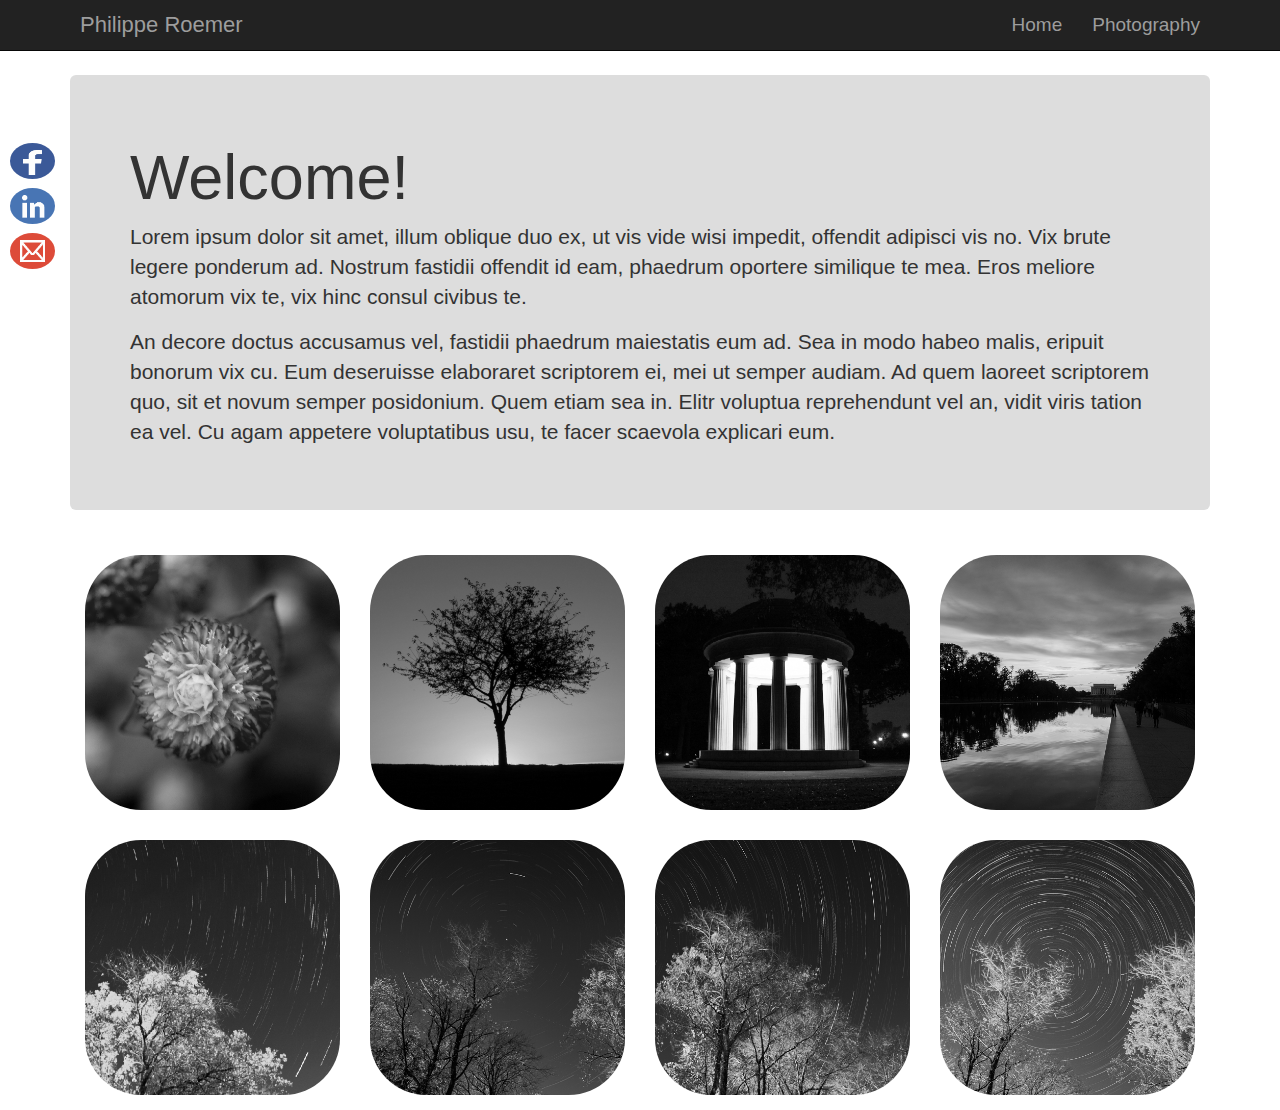
<file: index.html>
<!DOCTYPE html>
<html>
<head>
	<title>Testing</title>
	<link href="css/bootstrap.css" rel="stylesheet">
	<link href="css/styles.css" rel="stylesheet">
</head>

<body>

<div class="contact visible-lg">
	<ul class="icon">
		<li><a href="https://www.facebook.com/philippe.roemer" target="_blank" class="fbIcon"><img src="images/icons/fb.png" class="fb"></a></li>
		<li><a href="http://www.linkedin.com/pub/philippe-roemer/8a/391/23b" target="_blank" class="inIcon"><img src="images/icons/in.png" class="in"></a></li>
		<li><a href="mailto:philipperoemer@yahoo.com" target="_blank" class="mailIcon"><img src="images/icons/mail.png" class="mail"></a></li>
	</ul>
</div>

<div class="container margin-top75">

	<!--Navigation-->	
	<nav class="navbar navbar-inverse navbar-fixed-top" role="navigation">
	  <div class="container-fluid">
	  
		<div class="navbar-header">
		  <button type="button" class="navbar-toggle collapsed" data-toggle="collapse" data-target="#navbar-collapse-1">
			<span class="sr-only">Toggle navigation</span>
			<span class="icon-bar"></span>
			<span class="icon-bar"></span>
			<span class="icon-bar"></span>
		  </button>
		  <a class="navbar-brand" href="#">Philippe Roemer</a>
		</div>

		<div class="collapse navbar-collapse" id="navbar-collapse-1">
		  <ul class="nav navbar-nav navbar-right">
			<li><a href="#top">Home</a></li>
			<li><a href="#photography">Photography</a></li>
		  </ul>
		</div>
		
	  </div>
	</nav>
	<!--END Navigation-->

	<a name="top"></a>
	<div class="jumbotron">
		<h1>Welcome!</h1>
		
			<!--Text Filler-->
			<p>Lorem ipsum dolor sit amet, illum oblique duo ex, ut vis vide wisi impedit,
			offendit adipisci vis no. Vix brute legere ponderum ad. Nostrum fastidii offendit
			id eam, phaedrum oportere similique te mea. Eros meliore atomorum vix te, 
			vix hinc consul civibus te.</p>

			<p>An decore doctus accusamus vel, fastidii phaedrum maiestatis eum ad. Sea in modo
			habeo malis, eripuit bonorum vix cu. Eum deseruisse elaboraret scriptorem ei, mei ut
			semper audiam. Ad quem laoreet scriptorem quo, sit et novum semper posidonium.
			Quem etiam sea in. Elitr voluptua reprehendunt vel an, vidit viris tation ea vel. Cu
			agam appetere voluptatibus usu, te facer scaevola explicari eum.</p>
			
	</div>

	<div>
		<!--Photo Thumbnails-->
		<a name="photography"></a>
		<a href="blog/flower.html"><img src="images/thumbnails/flowerThumb.png" class="col-xs-6 col-sm-6 col-md-3 col-lg-3 imgRound grayscale"></a>
		<a href="blog/sunriseTree.html"><img src="images/thumbnails/sunriseTreeThumb.png" class="col-xs-6 col-sm-6 col-md-3 col-lg-3 imgRound grayscale"></a>
		<a href="blog/monument.html"><img src="images/thumbnails/monumentThumb.png" class="col-xs-6 col-sm-6 col-md-3 col-lg-3 imgRound grayscale"></a>			
		<a href="blog/lincoln.html"><img src="images/thumbnails/lincolnThumb.png" class="col-xs-6 col-sm-6 col-md-3 col-lg-3 imgRound grayscale"></a>
		<a href="blog/starTrail.html"><img src="images/thumbnails/starTrailThumb.png" class="col-xs-6 col-sm-6 col-md-3 col-lg-3 imgRound grayscale"></a>
		<a href="blog/starTrail_2.html"><img src="images/thumbnails/starTrailThumb_2.png" class="col-xs-6 col-sm-6 col-md-3 col-lg-3 imgRound grayscale"></a>
		<a href="blog/starTrail_3.html"><img src="images/thumbnails/starTrailThumb_3.png" class="col-xs-6 col-sm-6 col-md-3 col-lg-3 imgRound grayscale"></a>
		<a href="blog/starTrail_4.html"><img src="images/thumbnails/starTrailThumb_4.png" class="col-xs-6 col-sm-6 col-md-3 col-lg-3 imgRound grayscale"></a>
	</div>
	
	<!--JQUERY-->
	<script src="http://ajax.googleapis.com/ajax/libs/jquery/1.11.1/jquery.min.js"></script>
	<script src="js/bootstrap.js"></script>
	</div>
	
</body>

</html>
</file>
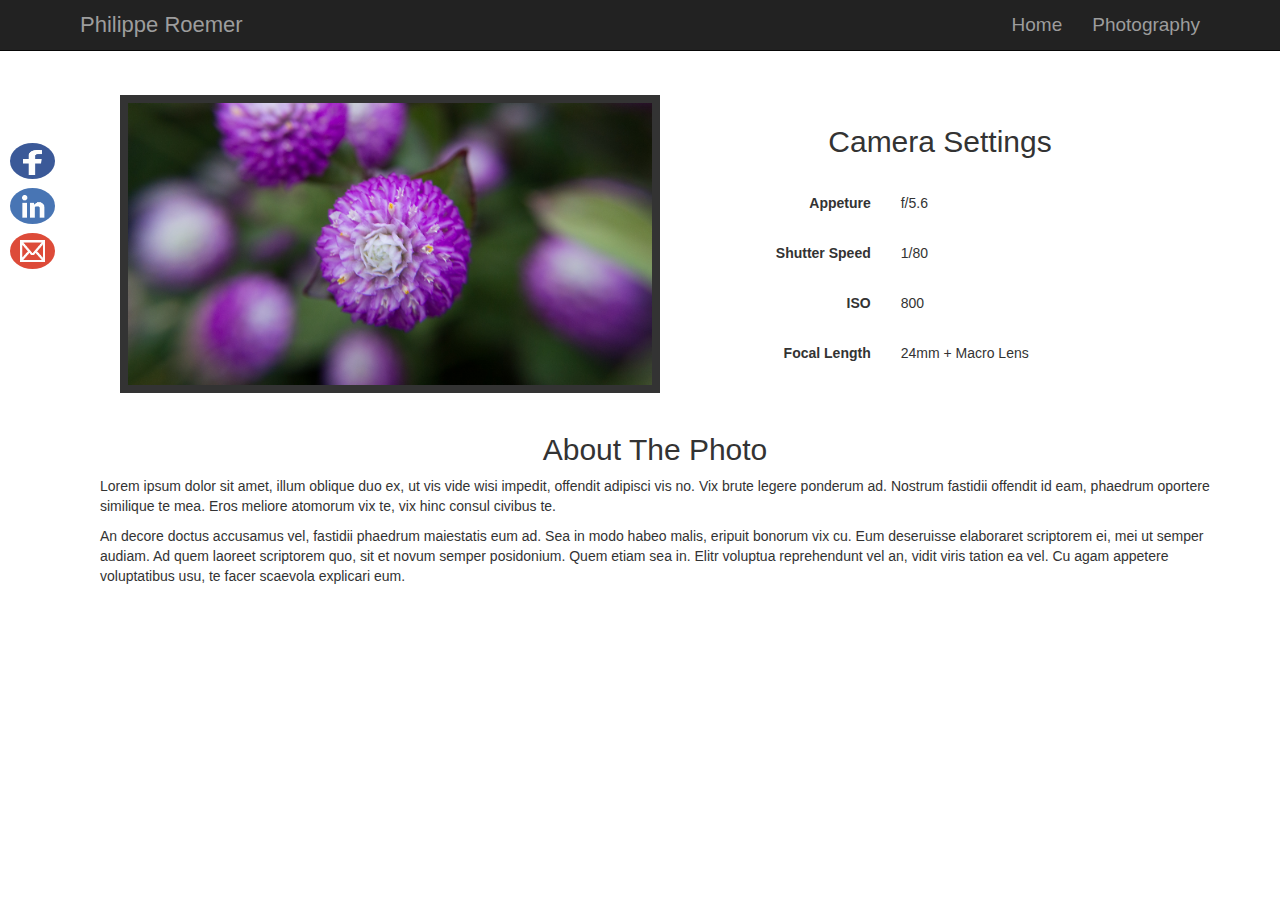
<file: blog/flower.html>
<!DOCTYPE html>
<html>

<head>
	<title>PR Photography Blog</title>
	<link href="../css/bootstrap.css" rel="stylesheet">
	<link href="../css/styles.css" rel="stylesheet">
</head>

<body>

<div class="contact visible-lg">
	<ul class="icon">
		<li><a href="https://www.facebook.com/philippe.roemer" target="_blank" class="fbIcon"><img src="../images/icons/fb.png" class="fb"></a></li>
		<li><a href="http://www.linkedin.com/pub/philippe-roemer/8a/391/23b" target="_blank" class="inIcon"><img src="../images/icons/in.png" class="in"></a></li>
		<li><a href="mailto:philipperoemer@yahoo.com" target="_blank" class="mailIcon"><img src="../images/icons/mail.png" class="mail"></a></li>
	</ul>
</div>

	<div class="container margin-top75">
		<!--NAVIGATION-->	
		<nav class="navbar navbar-inverse navbar-fixed-top" role="navigation">
		  <div class="container-fluid">

			<div class="navbar-header">
			  <button type="button" class="navbar-toggle collapsed" data-toggle="collapse" data-target="#navbar-collapse-1">
				<span class="sr-only">Toggle navigation</span>
				<span class="icon-bar"></span>
				<span class="icon-bar"></span>
				<span class="icon-bar"></span>
			  </button>
			  <a class="navbar-brand" href="#">Philippe Roemer</a>
			</div>

			<div class="collapse navbar-collapse" id="navbar-collapse-1">
			  <ul class="nav navbar-nav navbar-right">
				<li><a href="../index.html">Home</a></li>
				<li><a href="../index.html#photography">Photography</a></li>
			  </ul>

			</div>
		  </div>
		</nav>
		<!--END NAVIGATION-->
		
		<div class="container">

			<div class="col-lg-6">
				<img src="../images/photography/flower.png" class="img-responsive borderImg">
			</div>

			<div class="col-lg-6">
				<h2 class="text-center margin margin-top50">Camera Settings</h2>

				<table class="width100 marginLeft rowSpace">
				
					<tr>
						<td class="bold text-right">Appeture</td>
						<td>f/5.6</td>
					</tr>
					
					<tr>
						<td class="bold text-right">Shutter Speed</td>
						<td>1/80</td>
					</tr>
				
					<tr>
						<td class="bold text-right">ISO</td>
						<td>800</td>
					</tr>
				
					<tr>
						<td class="bold text-right">Focal Length</td>
						<td>24mm + Macro Lens</td>
					</tr>			
				
				</table>		
		</div>
	
			<div class="col-lg-12">
				<h2 class="text-center">About The Photo</h2>
				<p>Lorem ipsum dolor sit amet, illum oblique duo ex, ut vis vide wisi impedit,
				offendit adipisci vis no. Vix brute legere ponderum ad. Nostrum fastidii offendit
				id eam, phaedrum oportere similique te mea. Eros meliore atomorum vix te, 
				vix hinc consul civibus te.</p>

				<p>An decore doctus accusamus vel, fastidii phaedrum maiestatis eum ad. Sea in modo
				habeo malis, eripuit bonorum vix cu. Eum deseruisse elaboraret scriptorem ei, mei ut
				semper audiam. Ad quem laoreet scriptorem quo, sit et novum semper posidonium.
				Quem etiam sea in. Elitr voluptua reprehendunt vel an, vidit viris tation ea vel. Cu
				agam appetere voluptatibus usu, te facer scaevola explicari eum.</p>
			</div>
		
		</div>

	<!--JQUERY-->
	<script src="http://ajax.googleapis.com/ajax/libs/jquery/1.11.1/jquery.min.js"></script>
	<script src="../js/bootstrap.js"></script>
	
</body>

</html>
</file>
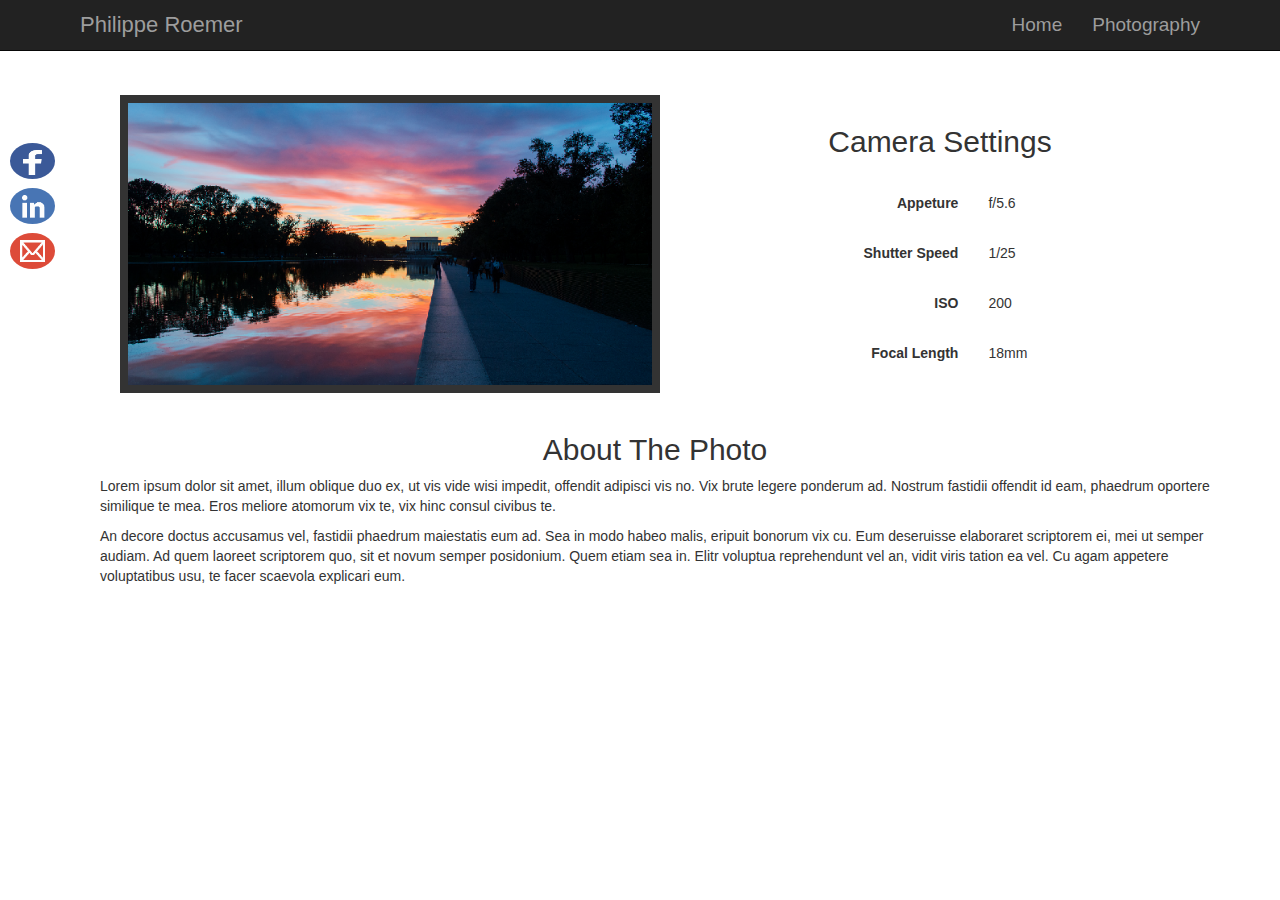
<file: blog/lincoln.html>
<!DOCTYPE html>
<html>

<head>
	<title>PR Photography Blog</title>
	<link href="../css/bootstrap.css" rel="stylesheet">
	<link href="../css/styles.css" rel="stylesheet">
</head>

<body>

<div class="contact visible-lg">
	<ul class="icon">
		<li><a href="https://www.facebook.com/philippe.roemer" target="_blank" class="fbIcon"><img src="../images/icons/fb.png" class="fb"></a></li>
		<li><a href="http://www.linkedin.com/pub/philippe-roemer/8a/391/23b" target="_blank" class="inIcon"><img src="../images/icons/in.png" class="in"></a></li>
		<li><a href="mailto:philipperoemer@yahoo.com" target="_blank" class="mailIcon"><img src="../images/icons/mail.png" class="mail"></a></li>
	</ul>
</div>

	<div class="container margin-top75">
		<!--NAVIGATION-->	
		<nav class="navbar navbar-inverse navbar-fixed-top" role="navigation">
		  <div class="container-fluid">

			<div class="navbar-header">
			  <button type="button" class="navbar-toggle collapsed" data-toggle="collapse" data-target="#navbar-collapse-1">
				<span class="sr-only">Toggle navigation</span>
				<span class="icon-bar"></span>
				<span class="icon-bar"></span>
				<span class="icon-bar"></span>
			  </button>
			  <a class="navbar-brand" href="#">Philippe Roemer</a>
			</div>

			<div class="collapse navbar-collapse" id="navbar-collapse-1">
			  <ul class="nav navbar-nav navbar-right">
				<li><a href="../index.html">Home</a></li>
				<li><a href="../index.html#photography">Photography</a></li>
			  </ul>

			</div>
		  </div>
		</nav>
		<!--END NAVIGATION-->
		
		<div class="container">
			<div class="col-lg-6">
				<img src="../images/photography/lincoln.png" class="img-responsive borderImg">
			</div>

			<div class="col-lg-6">
				<h2 class="text-center margin margin-top50">Camera Settings</h2>

				<table class="width100 marginLeft rowSpace">
				
					<tr>
						<td class="bold text-right">Appeture</td>
						<td>f/5.6</td>
					</tr>
					
					<tr>
						<td class="bold text-right">Shutter Speed</td>
						<td>1/25</td>
					</tr>
				
					<tr>
						<td class="bold text-right">ISO</td>
						<td>200</td>
					</tr>
				
					<tr>
						<td class="bold text-right">Focal Length</td>
						<td>18mm</td>
					</tr>
							
				</table>		
		</div>	
		
			<div class="col-lg-12">
				<h2 class="text-center">About The Photo</h2>
				<p>Lorem ipsum dolor sit amet, illum oblique duo ex, ut vis vide wisi impedit,
				offendit adipisci vis no. Vix brute legere ponderum ad. Nostrum fastidii offendit
				id eam, phaedrum oportere similique te mea. Eros meliore atomorum vix te, 
				vix hinc consul civibus te.</p>

				<p>An decore doctus accusamus vel, fastidii phaedrum maiestatis eum ad. Sea in modo
				habeo malis, eripuit bonorum vix cu. Eum deseruisse elaboraret scriptorem ei, mei ut
				semper audiam. Ad quem laoreet scriptorem quo, sit et novum semper posidonium.
				Quem etiam sea in. Elitr voluptua reprehendunt vel an, vidit viris tation ea vel. Cu
				agam appetere voluptatibus usu, te facer scaevola explicari eum.</p>
			</div>
		
			</div>
	</div>
	
	<!--JQUERY-->
	<script src="http://ajax.googleapis.com/ajax/libs/jquery/1.11.1/jquery.min.js"></script>
	<script src="../js/bootstrap.js"></script>
	
</body>

</html>
</file>
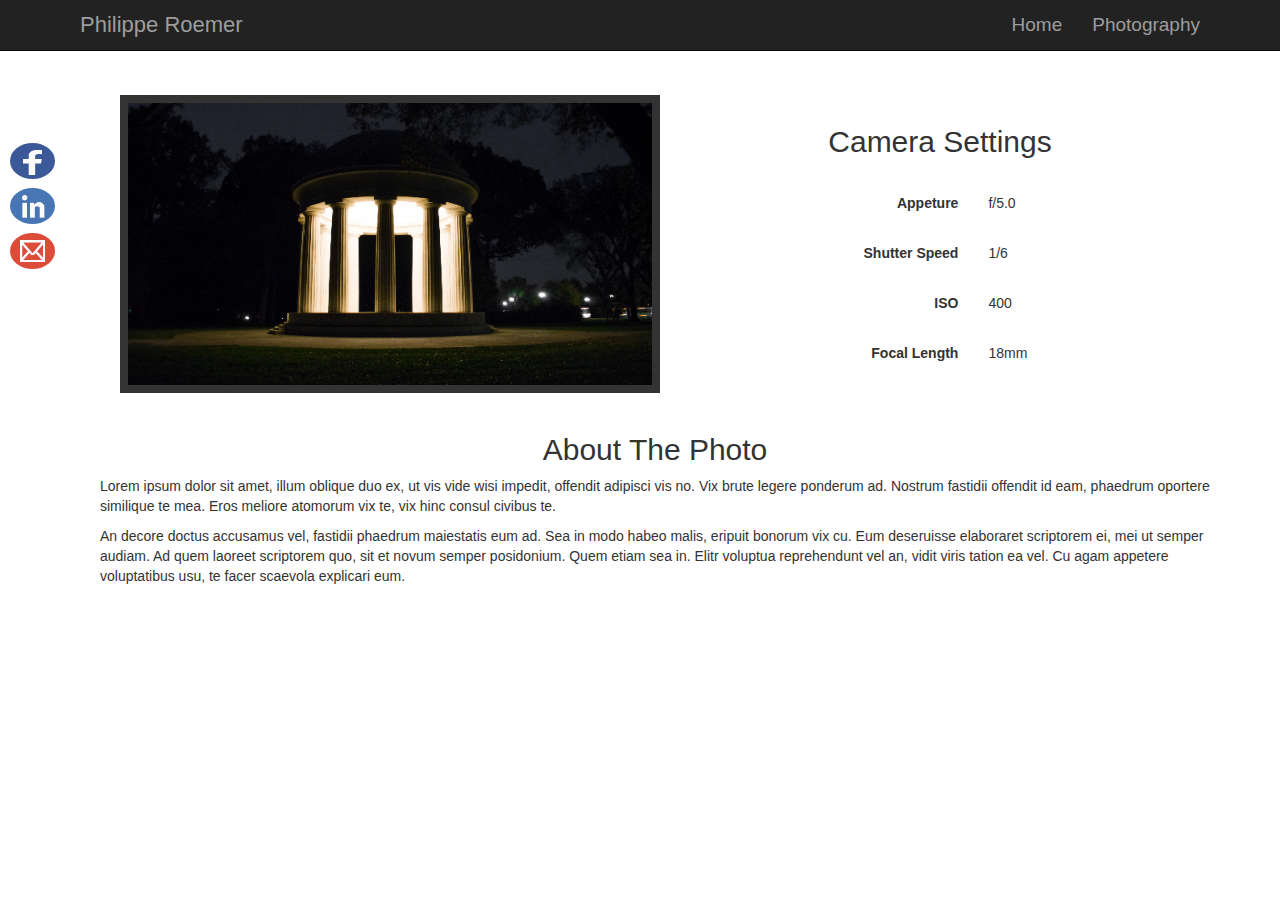
<file: blog/monument.html>
<!DOCTYPE html>
<html>

<head>
	<title>PR Photography Blog</title>
	<link href="../css/bootstrap.css" rel="stylesheet">
	<link href="../css/styles.css" rel="stylesheet">
</head>

<body>

<div class="contact visible-lg">
	<ul class="icon">
		<li><a href="https://www.facebook.com/philippe.roemer" target="_blank" class="fbIcon"><img src="../images/icons/fb.png" class="fb"></a></li>
		<li><a href="http://www.linkedin.com/pub/philippe-roemer/8a/391/23b" target="_blank" class="inIcon"><img src="../images/icons/in.png" class="in"></a></li>
		<li><a href="mailto:philipperoemer@yahoo.com" target="_blank" class="mailIcon"><img src="../images/icons/mail.png" class="mail"></a></li>
	</ul>
</div>

	<div class="container margin-top75">
		<!--NAVIGATION-->	
		<nav class="navbar navbar-inverse navbar-fixed-top" role="navigation">
		  <div class="container-fluid">

			<div class="navbar-header">
			  <button type="button" class="navbar-toggle collapsed" data-toggle="collapse" data-target="#navbar-collapse-1">
				<span class="sr-only">Toggle navigation</span>
				<span class="icon-bar"></span>
				<span class="icon-bar"></span>
				<span class="icon-bar"></span>
			  </button>
			  <a class="navbar-brand" href="#">Philippe Roemer</a>
			</div>

			<div class="collapse navbar-collapse" id="navbar-collapse-1">
			  <ul class="nav navbar-nav navbar-right">
				<li><a href="../index.html">Home</a></li>
				<li><a href="../index.html#photography">Photography</a></li>
			  </ul>

			</div>
		  </div>
		</nav>
		<!--END NAVIGATION-->
		
		<div class="container">
			<div class="col-lg-6">
				<img src="../images/photography/monument.png" class="img-responsive borderImg">
			</div>

			<div class="col-lg-6">
				<h2 class="text-center margin margin-top50">Camera Settings</h2>

				<table class="width100 marginLeft rowSpace">
				
					<tr>
						<td class="bold text-right">Appeture</td>
						<td>f/5.0</td>
					</tr>
					
					<tr>
						<td class="bold text-right">Shutter Speed</td>
						<td>1/6</td>
					</tr>
				
					<tr>
						<td class="bold text-right">ISO</td>
						<td>400</td>
					</tr>
				
					<tr>
						<td class="bold text-right">Focal Length</td>
						<td>18mm</td>
					</tr>
					
				</table>		
		</div>
		
			<div class="col-lg-12">
				<h2 class="text-center">About The Photo</h2>
				<p>Lorem ipsum dolor sit amet, illum oblique duo ex, ut vis vide wisi impedit,
				offendit adipisci vis no. Vix brute legere ponderum ad. Nostrum fastidii offendit
				id eam, phaedrum oportere similique te mea. Eros meliore atomorum vix te, 
				vix hinc consul civibus te.</p>

				<p>An decore doctus accusamus vel, fastidii phaedrum maiestatis eum ad. Sea in modo
				habeo malis, eripuit bonorum vix cu. Eum deseruisse elaboraret scriptorem ei, mei ut
				semper audiam. Ad quem laoreet scriptorem quo, sit et novum semper posidonium.
				Quem etiam sea in. Elitr voluptua reprehendunt vel an, vidit viris tation ea vel. Cu
				agam appetere voluptatibus usu, te facer scaevola explicari eum.</p>
			</div>
		
		</div>
	
	</div>
	
	<!--JQUERY-->
	<script src="http://ajax.googleapis.com/ajax/libs/jquery/1.11.1/jquery.min.js"></script>
	<script src="../js/bootstrap.js"></script>
	
</body>

</html>
</file>
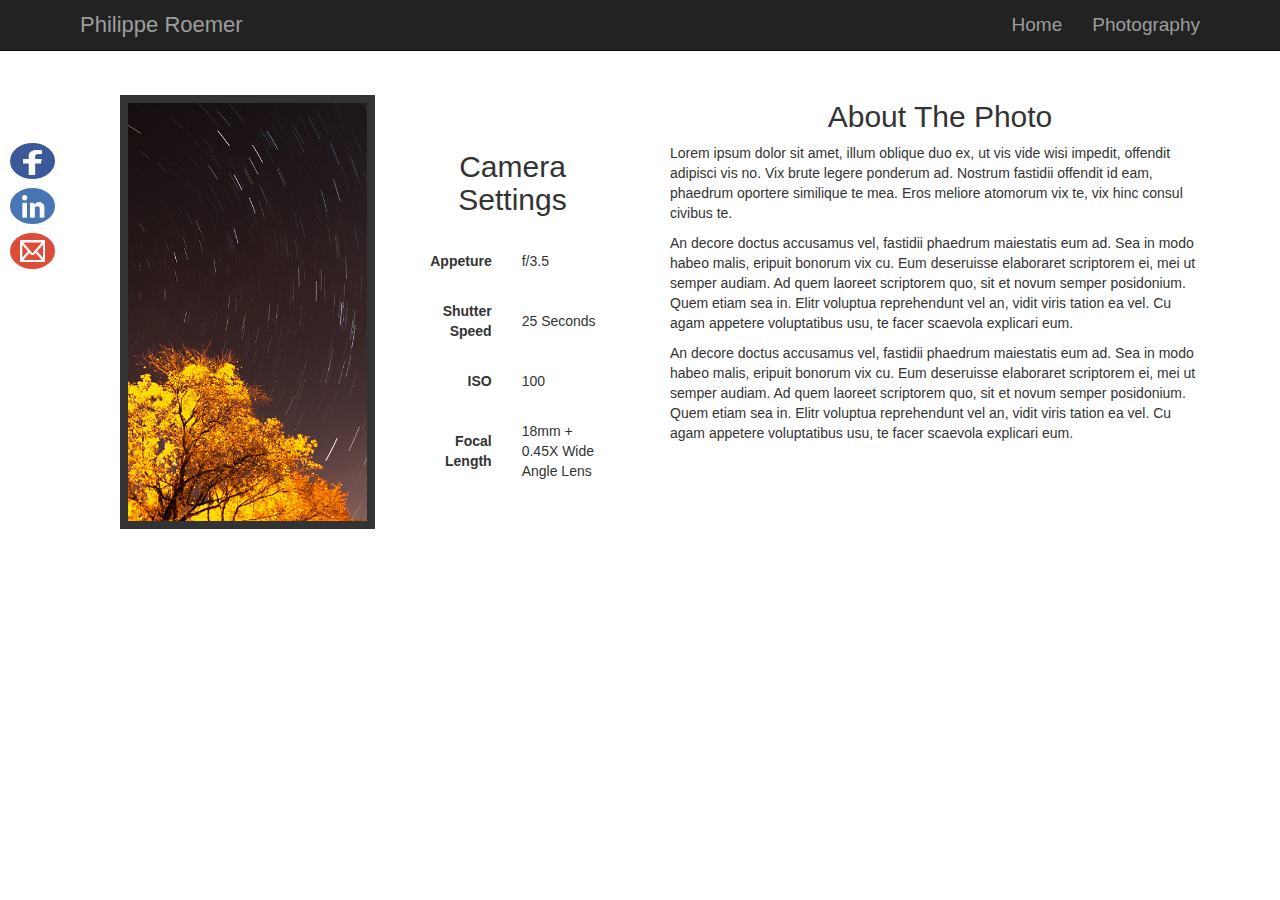
<file: blog/starTrail.html>
<!DOCTYPE html>
<html>

<head>
	<title>PR Photography Blog</title>
	<link href="../css/bootstrap.css" rel="stylesheet">
	<link href="../css/styles.css" rel="stylesheet">
</head>

<body>

<div class="contact visible-lg">
	<ul class="icon">
		<li><a href="https://www.facebook.com/philippe.roemer" target="_blank" class="fbIcon"><img src="../images/icons/fb.png" class="fb"></a></li>
		<li><a href="http://www.linkedin.com/pub/philippe-roemer/8a/391/23b" target="_blank" class="inIcon"><img src="../images/icons/in.png" class="in"></a></li>
		<li><a href="mailto:philipperoemer@yahoo.com" target="_blank" class="mailIcon"><img src="../images/icons/mail.png" class="mail"></a></li>
	</ul>
</div>

	<div class="container margin-top75">
		<!--NAVIGATION-->	
		<nav class="navbar navbar-inverse navbar-fixed-top" role="navigation">
		  <div class="container-fluid">

			<div class="navbar-header">
			  <button type="button" class="navbar-toggle collapsed" data-toggle="collapse" data-target="#navbar-collapse-1">
				<span class="sr-only">Toggle navigation</span>
				<span class="icon-bar"></span>
				<span class="icon-bar"></span>
				<span class="icon-bar"></span>
			  </button>
			  <a class="navbar-brand" href="#">Philippe Roemer</a>
			</div>

			<div class="collapse navbar-collapse" id="navbar-collapse-1">
			  <ul class="nav navbar-nav navbar-right">
				<li><a href="../index.html">Home</a></li>
				<li><a href="../index.html#photography">Photography</a></li>
			  </ul>

			</div>
		  </div>
		</nav>
		<!--END NAVIGATION-->
		
		<div class="container">

			<div class="col-lg-3">
				<img src="../images/photography/starTrail.png" class="img-responsive borderImg">
			</div>

			<div class="col-lg-3">
				<h2 class="text-center margin margin-top">Camera Settings</h2>

				<table class="width100 marginLeft rowSpace">
				
					<tr>
						<td class="bold text-right">Appeture</td>
						<td>f/3.5</td>
					</tr>
					
					<tr>
						<td class="bold text-right">Shutter Speed</td>
						<td>25 Seconds</td>
					</tr>
				
					<tr>
						<td class="bold text-right">ISO</td>
						<td>100</td>
					</tr>
				
					<tr>
						<td class="bold text-right">Focal Length</td>
						<td>18mm + 0.45X Wide Angle Lens</td>
					</tr>		
				
				</table>		
		</div>
		
		<div class="col-lg-6">
			<h2 class="text-center margin-top25">About The Photo</h2>
			<p>Lorem ipsum dolor sit amet, illum oblique duo ex, ut vis vide wisi impedit,
			offendit adipisci vis no. Vix brute legere ponderum ad. Nostrum fastidii offendit
			id eam, phaedrum oportere similique te mea. Eros meliore atomorum vix te, 
			vix hinc consul civibus te.</p>

			<p>An decore doctus accusamus vel, fastidii phaedrum maiestatis eum ad. Sea in modo
			habeo malis, eripuit bonorum vix cu. Eum deseruisse elaboraret scriptorem ei, mei ut
			semper audiam. Ad quem laoreet scriptorem quo, sit et novum semper posidonium.
			Quem etiam sea in. Elitr voluptua reprehendunt vel an, vidit viris tation ea vel. Cu
			agam appetere voluptatibus usu, te facer scaevola explicari eum.</p>
			
			<p>An decore doctus accusamus vel, fastidii phaedrum maiestatis eum ad. Sea in modo
			habeo malis, eripuit bonorum vix cu. Eum deseruisse elaboraret scriptorem ei, mei ut
			semper audiam. Ad quem laoreet scriptorem quo, sit et novum semper posidonium.
			Quem etiam sea in. Elitr voluptua reprehendunt vel an, vidit viris tation ea vel. Cu
			agam appetere voluptatibus usu, te facer scaevola explicari eum.</p>
		</div>
		
		</div>

	<!--JQUERY-->
	<script src="http://ajax.googleapis.com/ajax/libs/jquery/1.11.1/jquery.min.js"></script>
	<script src="../js/bootstrap.js"></script>
	
</body>

</html>
</file>
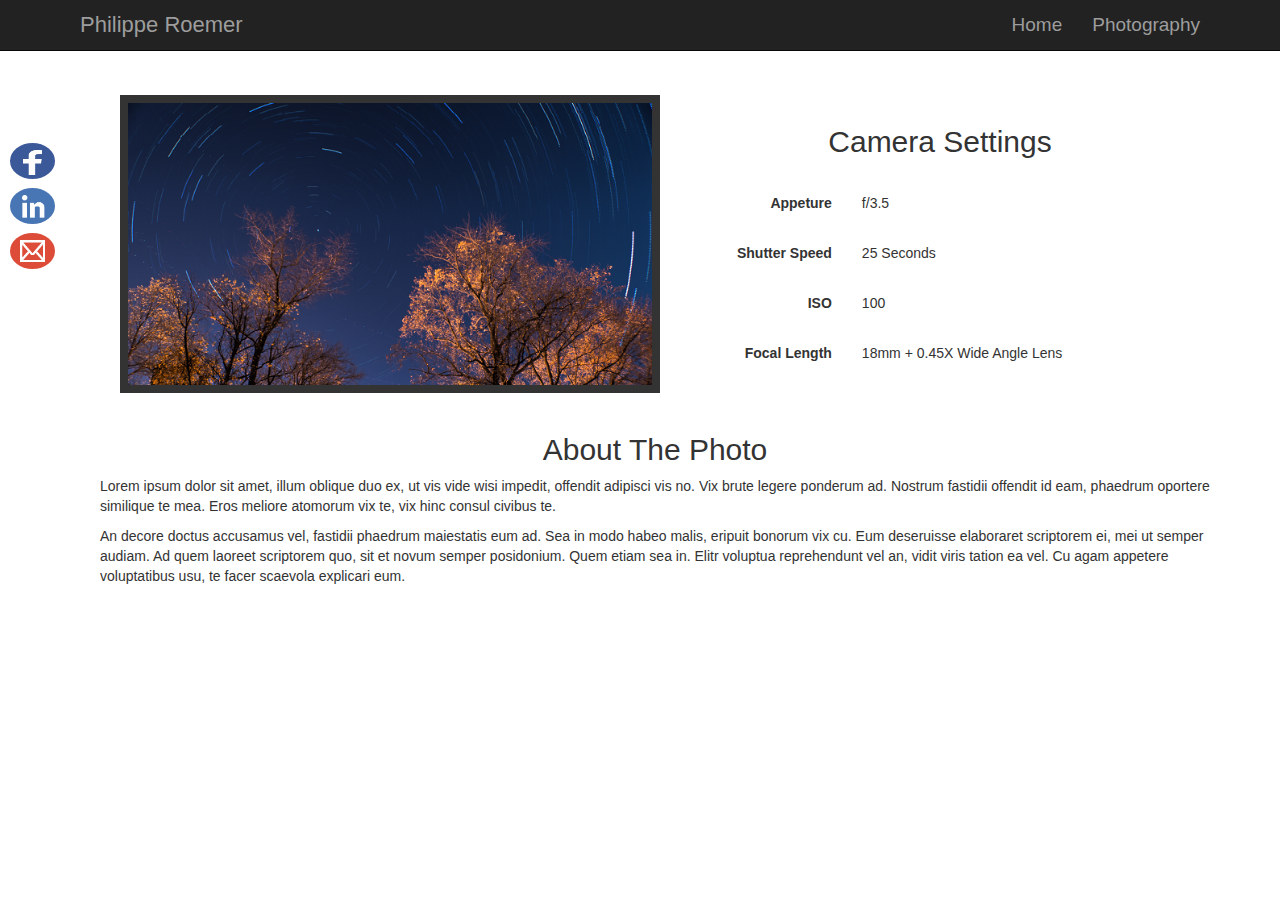
<file: blog/starTrail_2.html>
<!DOCTYPE html>
<html>

<head>
	<title>PR Photography Blog</title>
	<link href="../css/bootstrap.css" rel="stylesheet">
	<link href="../css/styles.css" rel="stylesheet">
</head>

<body>

<div class="contact visible-lg">
	<ul class="icon">
		<li><a href="https://www.facebook.com/philippe.roemer" target="_blank" class="fbIcon"><img src="../images/icons/fb.png" class="fb"></a></li>
		<li><a href="http://www.linkedin.com/pub/philippe-roemer/8a/391/23b" target="_blank" class="inIcon"><img src="../images/icons/in.png" class="in"></a></li>
		<li><a href="mailto:philipperoemer@yahoo.com" target="_blank" class="mailIcon"><img src="../images/icons/mail.png" class="mail"></a></li>
	</ul>
</div>

	<div class="container margin-top75">
		<!--NAVIGATION-->	
		<nav class="navbar navbar-inverse navbar-fixed-top" role="navigation">
		  <div class="container-fluid">

			<div class="navbar-header">
			  <button type="button" class="navbar-toggle collapsed" data-toggle="collapse" data-target="#navbar-collapse-1">
				<span class="sr-only">Toggle navigation</span>
				<span class="icon-bar"></span>
				<span class="icon-bar"></span>
				<span class="icon-bar"></span>
			  </button>
			  <a class="navbar-brand" href="#">Philippe Roemer</a>
			</div>

			<div class="collapse navbar-collapse" id="navbar-collapse-1">
			  <ul class="nav navbar-nav navbar-right">
				<li><a href="../index.html">Home</a></li>
				<li><a href="../index.html#photography">Photography</a></li>
			  </ul>

			</div>
		  </div>
		</nav>
		<!--END NAVIGATION-->
		
		<div class="container">
			<div class="col-lg-6">
				<img src="../images/photography/starTrail_2.png" class="img-responsive borderImg">
			</div>

			<div class="col-lg-6">
				<h2 class="text-center margin margin-top50">Camera Settings</h2>

				<table class="width100 marginLeft rowSpace">
				
					<tr>
						<td class="bold text-right">Appeture</td>
						<td>f/3.5</td>
					</tr>
					
					<tr>
						<td class="bold text-right">Shutter Speed</td>
						<td>25 Seconds</td>
					</tr>
				
					<tr>
						<td class="bold text-right">ISO</td>
						<td>100</td>
					</tr>
				
					<tr>
						<td class="bold text-right">Focal Length</td>
						<td>18mm + 0.45X Wide Angle Lens</td>
					</tr>
							
				</table>		
		</div>
		
			<div class="col-lg-12">
				<h2 class="text-center">About The Photo</h2>
				<p>Lorem ipsum dolor sit amet, illum oblique duo ex, ut vis vide wisi impedit,
				offendit adipisci vis no. Vix brute legere ponderum ad. Nostrum fastidii offendit
				id eam, phaedrum oportere similique te mea. Eros meliore atomorum vix te, 
				vix hinc consul civibus te.</p>

				<p>An decore doctus accusamus vel, fastidii phaedrum maiestatis eum ad. Sea in modo
				habeo malis, eripuit bonorum vix cu. Eum deseruisse elaboraret scriptorem ei, mei ut
				semper audiam. Ad quem laoreet scriptorem quo, sit et novum semper posidonium.
				Quem etiam sea in. Elitr voluptua reprehendunt vel an, vidit viris tation ea vel. Cu
				agam appetere voluptatibus usu, te facer scaevola explicari eum.</p>
			</div>
		
		</div>
		
	</div>

	<!--JQUERY-->
	<script src="http://ajax.googleapis.com/ajax/libs/jquery/1.11.1/jquery.min.js"></script>
	<script src="../js/bootstrap.js"></script>
	
</body>

</html>
</file>
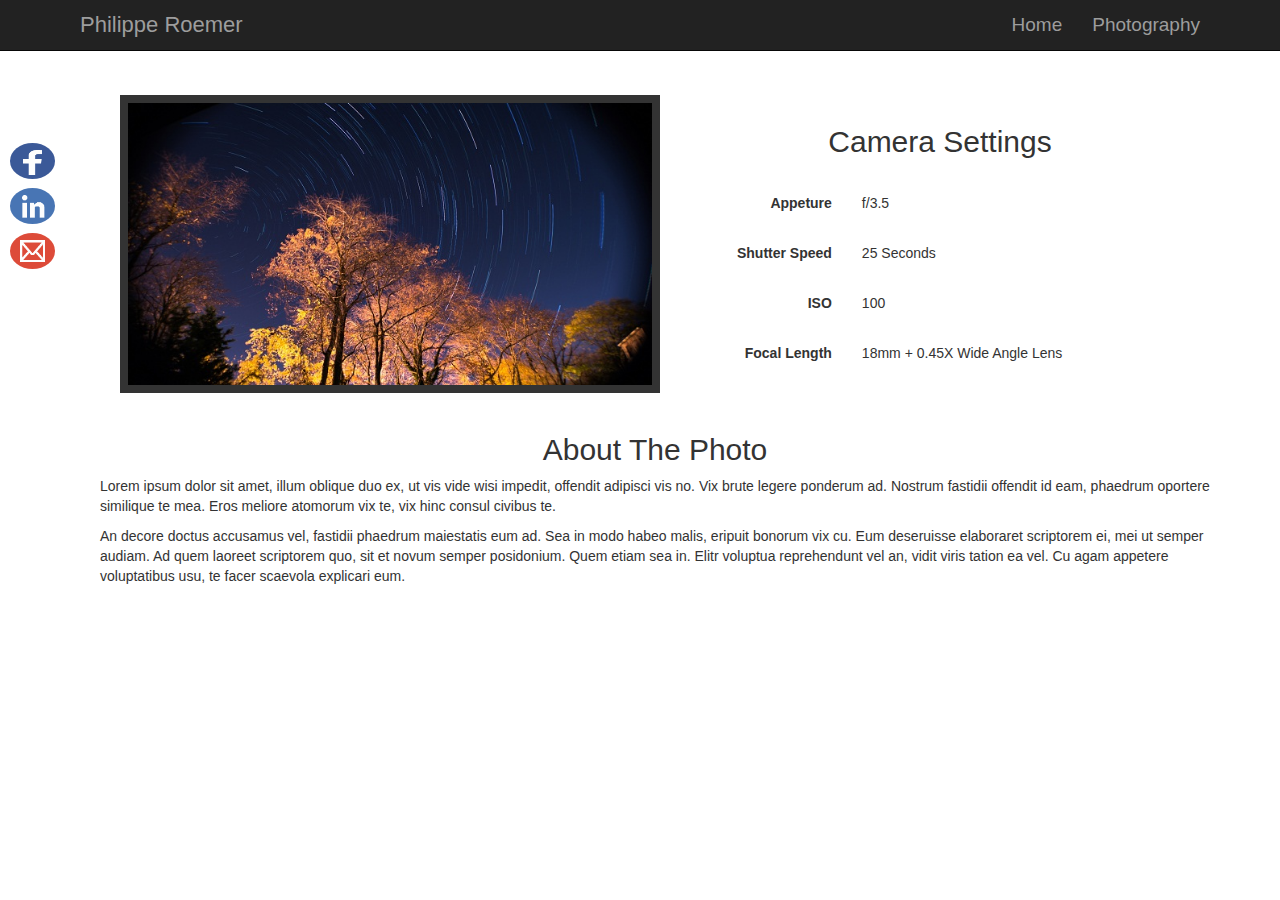
<file: blog/starTrail_3.html>
<!DOCTYPE html>
<html>

<head>
	<title>PR Photography Blog</title>
	<link href="../css/bootstrap.css" rel="stylesheet">
	<link href="../css/styles.css" rel="stylesheet">
</head>

<body>

<div class="contact visible-lg">
	<ul class="icon">
		<li><a href="https://www.facebook.com/philippe.roemer" target="_blank" class="fbIcon"><img src="../images/icons/fb.png" class="fb"></a></li>
		<li><a href="http://www.linkedin.com/pub/philippe-roemer/8a/391/23b" target="_blank" class="inIcon"><img src="../images/icons/in.png" class="in"></a></li>
		<li><a href="mailto:philipperoemer@yahoo.com" target="_blank" class="mailIcon"><img src="../images/icons/mail.png" class="mail"></a></li>
	</ul>
</div>

	<div class="container margin-top75">
		<!--NAVIGATION-->	
		<nav class="navbar navbar-inverse navbar-fixed-top" role="navigation">
		  <div class="container-fluid">

			<div class="navbar-header">
			  <button type="button" class="navbar-toggle collapsed" data-toggle="collapse" data-target="#navbar-collapse-1">
				<span class="sr-only">Toggle navigation</span>
				<span class="icon-bar"></span>
				<span class="icon-bar"></span>
				<span class="icon-bar"></span>
			  </button>
			  <a class="navbar-brand" href="#">Philippe Roemer</a>
			</div>

			<div class="collapse navbar-collapse" id="navbar-collapse-1">
			  <ul class="nav navbar-nav navbar-right">
				<li><a href="../index.html">Home</a></li>
				<li><a href="../index.html#photography">Photography</a></li>
			  </ul>

			</div>
		  </div>
		</nav>
		<!--END NAVIGATION-->
		
		<div class="container">
			<div class="col-lg-6">
				<img src="../images/photography/starTrail_3.png" class="img-responsive borderImg">
			</div>

			<div class="col-lg-6">
				<h2 class="text-center margin margin-top50">Camera Settings</h2>

				<table class="width100 marginLeft rowSpace">
				
					<tr>
						<td class="bold text-right">Appeture</td>
						<td>f/3.5</td>
					</tr>
					
					<tr>
						<td class="bold text-right">Shutter Speed</td>
						<td>25 Seconds</td>
					</tr>
				
					<tr>
						<td class="bold text-right">ISO</td>
						<td>100</td>
					</tr>
				
					<tr>
						<td class="bold text-right">Focal Length</td>
						<td>18mm + 0.45X Wide Angle Lens</td>
					</tr>
				
				
				</table>		
		</div>
		
			<div class="col-lg-12">
				<h2 class="text-center">About The Photo</h2>
				<p>Lorem ipsum dolor sit amet, illum oblique duo ex, ut vis vide wisi impedit,
				offendit adipisci vis no. Vix brute legere ponderum ad. Nostrum fastidii offendit
				id eam, phaedrum oportere similique te mea. Eros meliore atomorum vix te, 
				vix hinc consul civibus te.</p>

				<p>An decore doctus accusamus vel, fastidii phaedrum maiestatis eum ad. Sea in modo
				habeo malis, eripuit bonorum vix cu. Eum deseruisse elaboraret scriptorem ei, mei ut
				semper audiam. Ad quem laoreet scriptorem quo, sit et novum semper posidonium.
				Quem etiam sea in. Elitr voluptua reprehendunt vel an, vidit viris tation ea vel. Cu
				agam appetere voluptatibus usu, te facer scaevola explicari eum.</p>
			</div>
		
		</div>
		
		

		
	</div>

	<!--JQUERY-->
	<script src="http://ajax.googleapis.com/ajax/libs/jquery/1.11.1/jquery.min.js"></script>
	<script src="../js/bootstrap.js"></script>
	
</body>

</html>
</file>
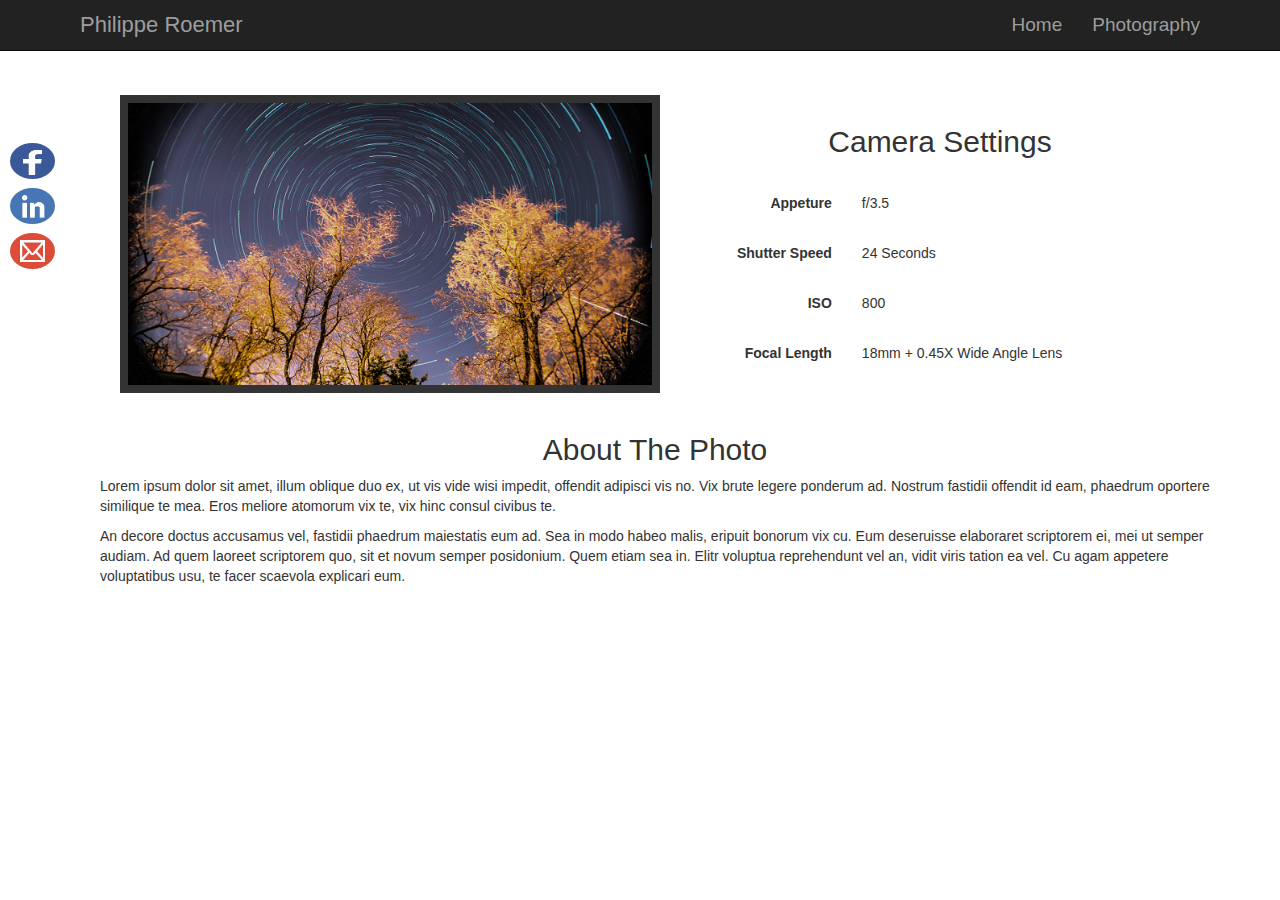
<file: blog/starTrail_4.html>
<!DOCTYPE html>
<html>

<head>
	<title>PR Photography Blog</title>
	<link href="../css/bootstrap.css" rel="stylesheet">
	<link href="../css/styles.css" rel="stylesheet">
</head>

<body>

<div class="contact visible-lg">
	<ul class="icon">
		<li><a href="https://www.facebook.com/philippe.roemer" target="_blank" class="fbIcon"><img src="../images/icons/fb.png" class="fb"></a></li>
		<li><a href="http://www.linkedin.com/pub/philippe-roemer/8a/391/23b" target="_blank" class="inIcon"><img src="../images/icons/in.png" class="in"></a></li>
		<li><a href="mailto:philipperoemer@yahoo.com" target="_blank" class="mailIcon"><img src="../images/icons/mail.png" class="mail"></a></li>
	</ul>
</div>

	<div class="container margin-top75">
		<!--NAVIGATION-->	
		<nav class="navbar navbar-inverse navbar-fixed-top" role="navigation">
		  <div class="container-fluid">

			<div class="navbar-header">
			  <button type="button" class="navbar-toggle collapsed" data-toggle="collapse" data-target="#navbar-collapse-1">
				<span class="sr-only">Toggle navigation</span>
				<span class="icon-bar"></span>
				<span class="icon-bar"></span>
				<span class="icon-bar"></span>
			  </button>
			  <a class="navbar-brand" href="#">Philippe Roemer</a>
			</div>

			<div class="collapse navbar-collapse" id="navbar-collapse-1">
			  <ul class="nav navbar-nav navbar-right">
				<li><a href="../index.html">Home</a></li>
				<li><a href="../index.html#photography">Photography</a></li>
			  </ul>

			</div>
		  </div>
		</nav>
		<!--END NAVIGATION-->
		
		<div class="container">
			<div class="col-lg-6">
				<img src="../images/photography/starTrail_4.png" class="img-responsive borderImg">
			</div>

			<div class="col-lg-6">
				<h2 class="text-center margin margin-top50">Camera Settings</h2>

				<table class="width100 marginLeft rowSpace">
				
					<tr>
						<td class="bold text-right">Appeture</td>
						<td>f/3.5</td>
					</tr>
					
					<tr>
						<td class="bold text-right">Shutter Speed</td>
						<td>24 Seconds</td>
					</tr>
				
					<tr>
						<td class="bold text-right">ISO</td>
						<td>800</td>
					</tr>
				
					<tr>
						<td class="bold text-right">Focal Length</td>
						<td>18mm + 0.45X Wide Angle Lens</td>
					</tr>
				
				
				</table>		
		</div>
		
			<div class="col-lg-12">
				<h2 class="text-center">About The Photo</h2>
				<p>Lorem ipsum dolor sit amet, illum oblique duo ex, ut vis vide wisi impedit,
				offendit adipisci vis no. Vix brute legere ponderum ad. Nostrum fastidii offendit
				id eam, phaedrum oportere similique te mea. Eros meliore atomorum vix te, 
				vix hinc consul civibus te.</p>

				<p>An decore doctus accusamus vel, fastidii phaedrum maiestatis eum ad. Sea in modo
				habeo malis, eripuit bonorum vix cu. Eum deseruisse elaboraret scriptorem ei, mei ut
				semper audiam. Ad quem laoreet scriptorem quo, sit et novum semper posidonium.
				Quem etiam sea in. Elitr voluptua reprehendunt vel an, vidit viris tation ea vel. Cu
				agam appetere voluptatibus usu, te facer scaevola explicari eum.</p>
			</div>
		
		</div>
		
		

		
	</div>

	<!--JQUERY-->
	<script src="http://ajax.googleapis.com/ajax/libs/jquery/1.11.1/jquery.min.js"></script>
	<script src="../js/bootstrap.js"></script>
	
</body>

</html>
</file>
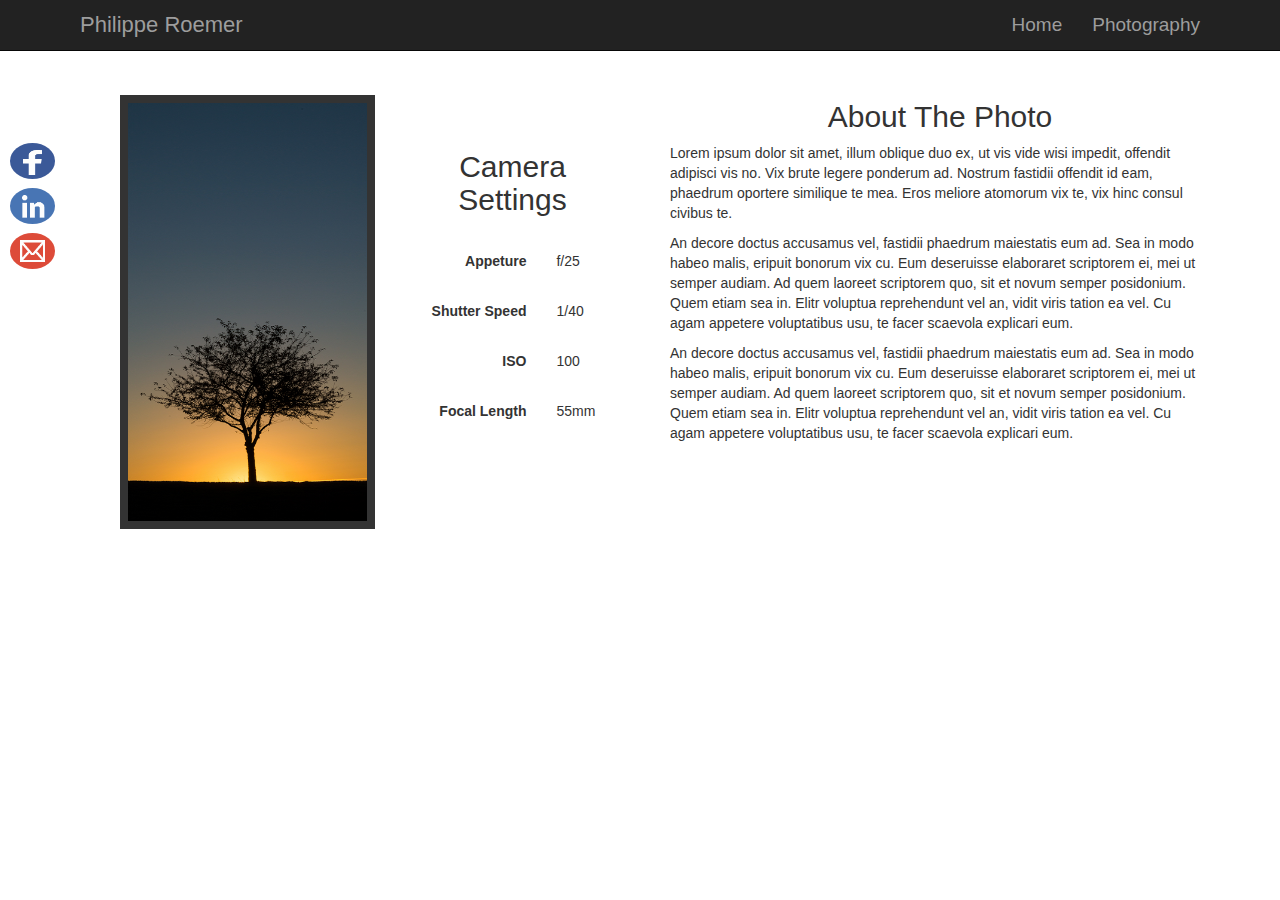
<file: blog/sunriseTree.html>
<!DOCTYPE html>
<html>

<head>
	<title>PR Photography Blog</title>
	<link href="../css/bootstrap.css" rel="stylesheet">
	<link href="../css/styles.css" rel="stylesheet">
</head>

<body>

<div class="contact visible-lg">
	<ul class="icon">
		<li><a href="https://www.facebook.com/philippe.roemer" target="_blank" class="fbIcon"><img src="../images/icons/fb.png" class="fb"></a></li>
		<li><a href="http://www.linkedin.com/pub/philippe-roemer/8a/391/23b" target="_blank" class="inIcon"><img src="../images/icons/in.png" class="in"></a></li>
		<li><a href="mailto:philipperoemer@yahoo.com" target="_blank" class="mailIcon"><img src="../images/icons/mail.png" class="mail"></a></li>
	</ul>
</div>

	<div class="container margin-top75">
		<!--NAVIGATION-->	
		<nav class="navbar navbar-inverse navbar-fixed-top" role="navigation">
		  <div class="container-fluid">

			<div class="navbar-header">
			  <button type="button" class="navbar-toggle collapsed" data-toggle="collapse" data-target="#navbar-collapse-1">
				<span class="sr-only">Toggle navigation</span>
				<span class="icon-bar"></span>
				<span class="icon-bar"></span>
				<span class="icon-bar"></span>
			  </button>
			  <a class="navbar-brand" href="#">Philippe Roemer</a>
			</div>

			<div class="collapse navbar-collapse" id="navbar-collapse-1">
			  <ul class="nav navbar-nav navbar-right">
				<li><a href="../index.html">Home</a></li>
				<li><a href="../index.html#photography">Photography</a></li>
			  </ul>

			</div>
		  </div>
		</nav>
		<!--END NAVIGATION-->
		
		<div class="container">
			<div class="col-lg-3">
				<img src="../images/photography/sunriseTree.png" class="img-responsive borderImg">
			</div>

			<div class="col-lg-3">
				<h2 class="text-center margin margin-top">Camera Settings</h2>

				<table class="width100 marginLeft rowSpace">
				
					<tr>
						<td class="bold text-right">Appeture</td>
						<td>f/25</td>
					</tr>
					
					<tr>
						<td class="bold text-right">Shutter Speed</td>
						<td>1/40</td>
					</tr>
				
					<tr>
						<td class="bold text-right">ISO</td>
						<td>100</td>
					</tr>
				
					<tr>
						<td class="bold text-right">Focal Length</td>
						<td>55mm</td>
					</tr>
				
				
				</table>		
		</div>
		
			<div class="col-lg-6">
				<h2 class="text-center margin-top25">About The Photo</h2>
				<p>Lorem ipsum dolor sit amet, illum oblique duo ex, ut vis vide wisi impedit,
				offendit adipisci vis no. Vix brute legere ponderum ad. Nostrum fastidii offendit
				id eam, phaedrum oportere similique te mea. Eros meliore atomorum vix te, 
				vix hinc consul civibus te.</p>

				<p>An decore doctus accusamus vel, fastidii phaedrum maiestatis eum ad. Sea in modo
				habeo malis, eripuit bonorum vix cu. Eum deseruisse elaboraret scriptorem ei, mei ut
				semper audiam. Ad quem laoreet scriptorem quo, sit et novum semper posidonium.
				Quem etiam sea in. Elitr voluptua reprehendunt vel an, vidit viris tation ea vel. Cu
				agam appetere voluptatibus usu, te facer scaevola explicari eum.</p>
				
				<p>An decore doctus accusamus vel, fastidii phaedrum maiestatis eum ad. Sea in modo
				habeo malis, eripuit bonorum vix cu. Eum deseruisse elaboraret scriptorem ei, mei ut
				semper audiam. Ad quem laoreet scriptorem quo, sit et novum semper posidonium.
				Quem etiam sea in. Elitr voluptua reprehendunt vel an, vidit viris tation ea vel. Cu
				agam appetere voluptatibus usu, te facer scaevola explicari eum.</p>
			</div>
		
		</div>
		
	</div>
	<!--JQUERY-->
	<script src="http://ajax.googleapis.com/ajax/libs/jquery/1.11.1/jquery.min.js"></script>
	<script src="../js/bootstrap.js"></script>
	
</body>

</html>
</file>
<file: css/styles.css>
.imageLeft {
width:400px;
float:left;
display:block;
padding:20px;
}

.textRight{
padding:50px;
}

.thumbnail-wide{
height:300px;
width:450px;
border-radius:5%;
}

.imgRound{
border-radius:25%;
padding:15px;
}

.border{
border-style:solid;
border-width:5px;
margin-top:-20px;
}

.borderImg{
border-style:solid;
border-width:8px;
margin:20px;
}

.imgPadding{
padding:20px;
}

.margin{
margin:20px;
}

.margin-top{
margin-top:75px;
}

.margin-top50{
margin-top:50px;
}

.margin-top25{
margin-top:25px;
}

.margin-top75{
margin-top:75px;
}

.margin-bottom25{
margin-bottom:25px;
}

.margin-bottom50{
margin-bottom:50px;
}

.margin-bottom75{
margin-bottom:75px;
}

.marginLeft{
margin-left:25px;
}

.rowSpace{
margin-bottom:10px;
}

.width100{
width:80%;
}

.bold{
font-weight:bold;
}


img.mail {
    border: 0 none;
    height: 25px;	
    width: 25px;
	padding-bottom:3px;
}

img.in {
    border: 0 none;
    height: 25px;
    width: 25px;
	padding-left:2px;
	padding-bottom:2px;
}

img.fb {
    border: 0 none;
    height: 25px;
    width: 25px;
	padding-left:3px;
	padding-right:3px;
}

td{
padding:15px;
}

.grayscale {
filter: url("data:image/svg+xml;utf8,<svg xmlns=\'http://www.w3.org/2000/svg\'><filter id=\'grayscale\'><feColorMatrix type=\'matrix\' values=\'0.3333 0.3333 0.3333 0 0 0.3333 0.3333 0.3333 0 0 0.3333 0.3333 0.3333 0 0 0 0 0 1 0\'/></filter></svg>#grayscale"); /* Firefox 10+, Firefox on Android */
filter: gray; /* IE6-9 */
-webkit-filter: grayscale(100%); /* Chrome 19+, Safari 6+, Safari 6+ iOS */
}

.grayscale:hover{
filter: url("data:image/svg+xml;utf8,<svg xmlns=\'http://www.w3.org/2000/svg\'><filter id=\'grayscale\'><feColorMatrix type=\'matrix\' values=\'1 0 0 0 0, 0 1 0 0 0, 0 0 1 0 0, 0 0 0 1 0\'/></filter></svg>#grayscale");
-webkit-filter: grayscale(0%);
}

.contact{
margin-top:75px;
position:fixed;
}

ul.icon{
list-style:none;
}

ul.icon li{
margin-left:-30px;
margin-bottom:20px;
}

ul.icon a {
height:30px;
width:20px;
border-radius:50%;
padding:10px;
}

.fbIcon{
background-color:#3b5998;
}

.fbIcon:hover{
background-color:#2F477A;
}

.inIcon{
background-color:#4875B4;
}

.inIcon:hover{
background-color:#3A5E90;
}

.mailIcon{
background-color:#dd4b39;
}

.mailIcon:hover{
background-color:#C74433;
}

.logo{
margin-left:50px;
}
</file>
